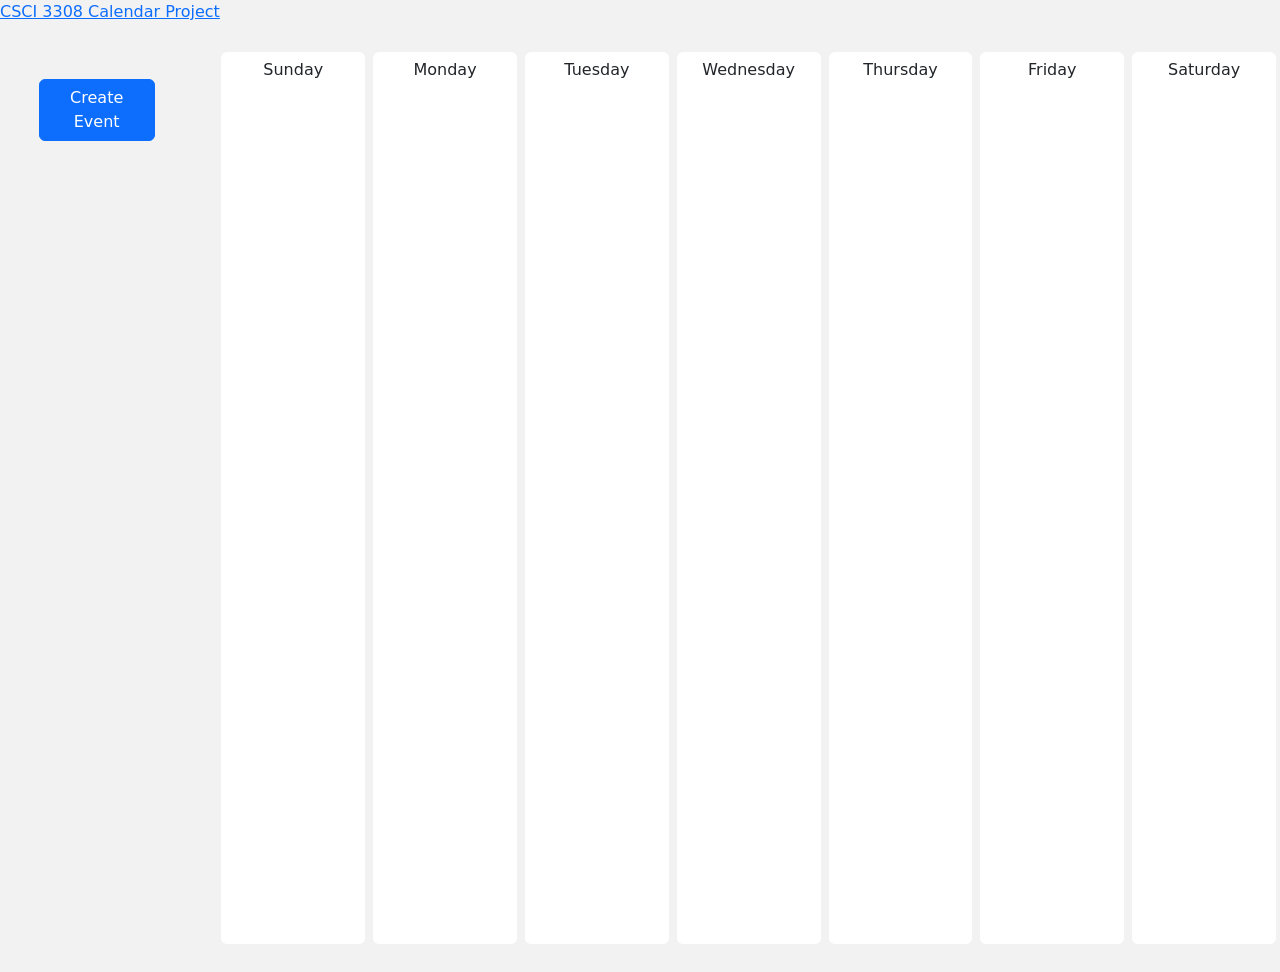
<file: Calendar/index.html>
<!doctype html>
<html lang="en">
  <head>
    <meta charset="utf-8">
    <meta name="viewport" content="width=device-width, initial-scale=1">
    <title>Lab 4 - Calendar</title>
    <link href="https://cdn.jsdelivr.net/npm/bootstrap@5.3.3/dist/css/bootstrap.min.css" rel="stylesheet" integrity="sha384-QWTKZyjpPEjISv5WaRU9OFeRpok6YctnYmDr5pNlyT2bRjXh0JMhjY6hW+ALEwIH" crossorigin="anonymous">
    <link rel="stylesheet" href="./resources/css/style.css">
  </head>
  <body>
    <a href="./Calendar/index.html">CSCI 3308 Calendar Project</a>
    <div class="row">
        <div class="col-2">
            <div class="custom-container">
                <button class="btn btn-primary mt-3" type="button" data-bs-toggle="modal" data-bs-target="#event_modal">
                    Create Event
                </button>
            </div>
        </div>
        <div class="col">
            <div class="container-md container-fluid py-4 h-100">
                <div id="calendar" class="row h-100">
                    <div class="col-sm m-1 bg-white rounded px-1 px-md-2" id="sunday">
                        <div class="h6 text-center position-relative py-2 day">
                            Sunday
                        </div>
                    </div>
                    <div class="col-sm m-1 bg-white rounded px-1 px-md-2" id="monday">
                        <div class="h6 text-center position-relative py-2 day">
                            Monday
                        </div>
                    </div>
                    <div class="col-sm m-1 bg-white rounded px-1 px-md-2" id="tuesday">
                        <div class="h6 text-center position-relative py-2 day">
                            Tuesday
                        </div>
                    </div>
                    <div class="col-sm m-1 bg-white rounded px-1 px-md-2" id="wednesday">
                        <div class="h6 text-center position-relative py-2 day">
                            Wednesday
                        </div>
                    </div>
                    <div class="col-sm m-1 bg-white rounded px-1 px-md-2" id="thursday">
                        <div class="h6 text-center position-relative py-2 day">
                            Thursday
                        </div>
                    </div>
                    <div class="col-sm m-1 bg-white rounded px-1 px-md-2" id="friday">
                        <div class="h6 text-center position-relative py-2 day">
                            Friday
                        </div>
                    </div>
                    <div class="col-sm m-1 bg-white rounded px-1 px-md-2" id="saturday">
                        <div class="h6 text-center position-relative py-2 day">
                            Saturday
                        </div>
                    </div>
                </div>        
            </div>
        </div>
    </div>

    <!-- Event creation modal -->
    <div class="modal fade" id="event_modal" tabindex="-1" aria-labelledby="event_modal_label" aria-hidden="true">
      <div class="modal-dialog">
        <div class="modal-content">
          <div class="modal-header">
            <h5 class="modal-title" id="event_modal_label">Create Event</h5>
            <button type="button" class="btn-close" data-bs-dismiss="modal" aria-label="Close"></button>
          </div>
          <div class="modal-body">
            <form id="event_form">
              <div class="mb-3">
                <label for="event_name" class="form-label">Event Name</label>
                <input type="text" class="form-control" id="event_name" required>
              </div>

              <div class="mb-3">
                <label for="event_category" class="form-label">Category</label>
                <select class="form-control" id="event_category" required>
                  <option value="" disabled selected>Choose a category</option>
                  <option value="academic">Academic</option>
                  <option value="work">Work</option>
                  <option value="personal">Personal</option>
                  <option value="social">Social</option>
                </select>
              </div>

              <div class="mb-3">
                <label for="event_weekday" class="form-label">Weekday</label>
                <select class="form-control" id="event_weekday" required>
                  <option value="" disabled selected>Choose a day</option>
                  <option value="sunday">Sunday</option>
                  <option value="monday">Monday</option>
                  <option value="tuesday">Tuesday</option>
                  <option value="wednesday">Wednesday</option>
                  <option value="thursday">Thursday</option>
                  <option value="friday">Friday</option>
                  <option value="saturday">Saturday</option>
                </select>
              </div>

              <div class="mb-3">
                <label for="event_time" class="form-label">Time</label>
                <input type="time" class="form-control" id="event_time" required>
              </div>

              <div class="mb-3">
                <label for="event_modality" class="form-label">Modality</label>
                <select class="form-control" id="event_modality" required onchange="updateLocationOptions(this.value)">
                  <option value="in-person">In Person</option>
                  <option value="remote">Remote</option>
                </select>
              </div>

              <div class="mb-3" id="location_container">
                <label for="event_location" class="form-label">Location</label>
                <input type="text" class="form-control" id="event_location">
              </div>

              <div class="mb-3" id="remote_url_container">
                <label for="event_remote_url" class="form-label">Remote URL</label>
                <input type="text" class="form-control" id="event_remote_url"
                       placeholder="https://example.com/meeting"
                       pattern="^https?:\/\/.+\..+$">
              </div>

              <div class="mb-3">
                <label for="event_attendees" class="form-label">Attendees</label>
                <input type="text" class="form-control" id="event_attendees"
                       placeholder="Comma-separated names">
              </div>
            </form>
          </div>
          <div class="modal-footer">
            <button type="button" class="btn btn-secondary" data-bs-dismiss="modal">Close</button>
            <button type="button" class="btn btn-primary" onclick="saveEvent()">Save Event</button>
          </div>
        </div>
      </div>
    </div>

    <script src="https://cdn.jsdelivr.net/npm/bootstrap@5.3.3/dist/js/bootstrap.bundle.min.js" integrity="sha384-YvpcrYf0tY3lHB60NNkmXc5s9fDVZLESaAA55NDzOxhy9GkcIdslK1eN7N6jIeHz" crossorigin="anonymous"></script>
    <script src="./resources/js/script.js"></script>
  </body>
</html>
</file>
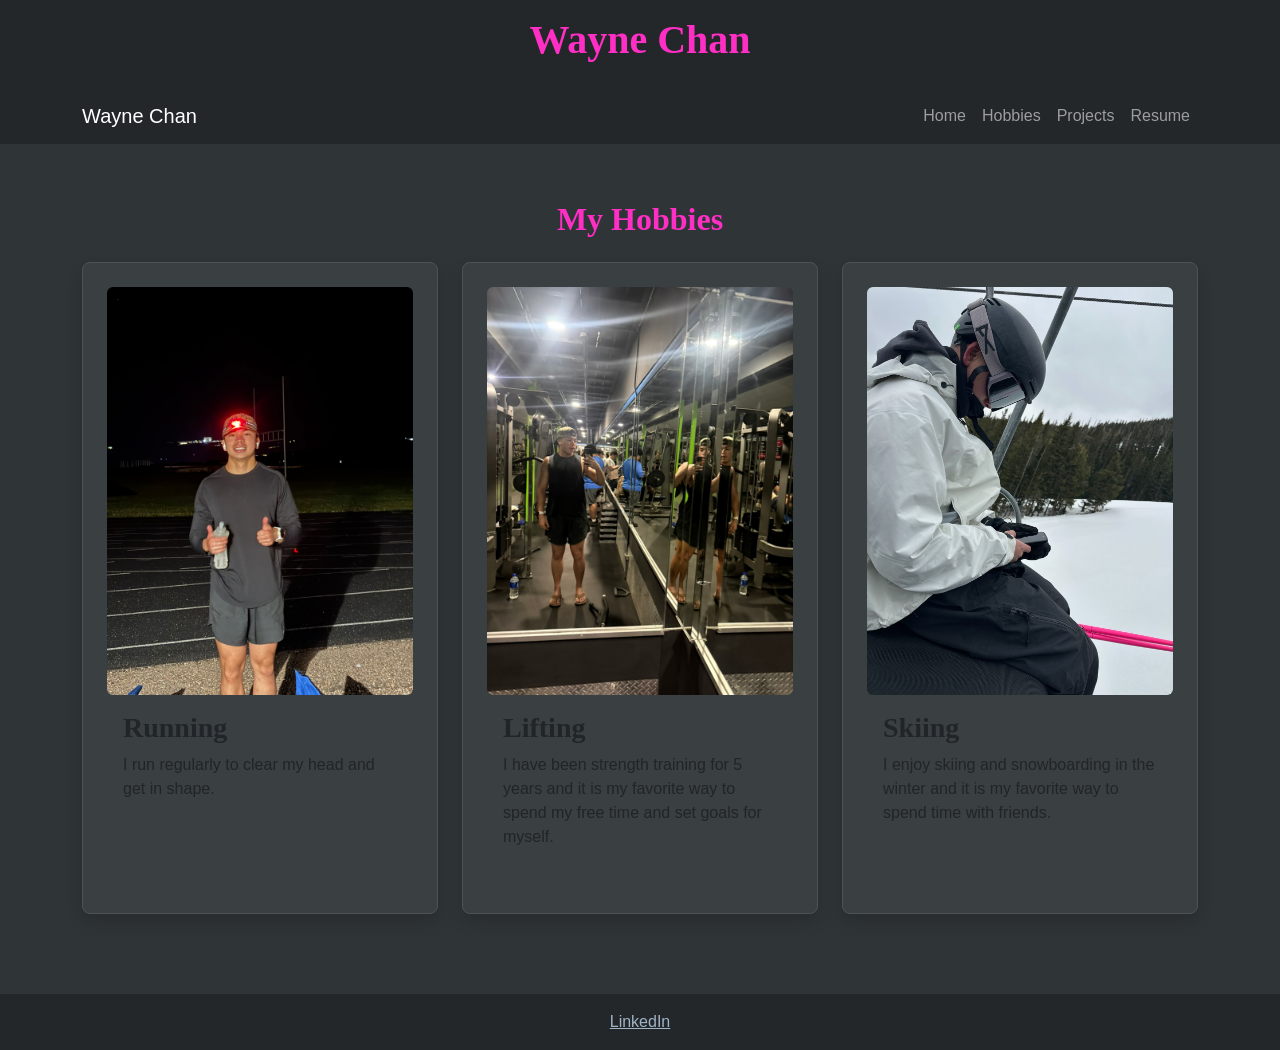
<file: views/hobbies.html>
<!DOCTYPE html>
<html lang="en">
<head>
  <meta charset="UTF-8" />
  <meta name="viewport" content="width=device-width, initial-scale=1.0" />
  <title>Hobbies | Wayne Chan</title>
  <link
    href="https://cdn.jsdelivr.net/npm/bootstrap@5.3.2/dist/css/bootstrap.min.css"
    rel="stylesheet"
    integrity="sha384-T3c6CoIi6uLrA9TneNEoa7RxnatzjcDSCmG1MXxSR1GAsXEV/Dwwykc2MPK8M2HN"
    crossorigin="anonymous"
  />
  <link rel="stylesheet" href="../resources/css/styles.css" />
</head>
<body>

  <header class="text-center p-3">
    <h1>Wayne Chan</h1>
  </header>

  <nav class="navbar navbar-expand-lg navbar-dark" style="background-color:#23272a;">
    <div class="container">
      <a class="navbar-brand" href="home.html">Wayne Chan</a>
      <button class="navbar-toggler" type="button" data-bs-toggle="collapse" data-bs-target="#navMenu">
        <span class="navbar-toggler-icon"></span>
      </button>
      <div class="collapse navbar-collapse" id="navMenu">
        <ul class="navbar-nav ms-auto">
          <li class="nav-item"><a class="nav-link" href="home.html">Home</a></li>
          <li class="nav-item"><a class="nav-link" href="hobbies.html">Hobbies</a></li>
          <li class="nav-item"><a class="nav-link" href="projects.html">Projects</a></li>
          <li class="nav-item"><a class="nav-link" href="resume.html">Resume</a></li>
        </ul>
      </div>
    </div>
  </nav>

  <main class="container my-4">
    <h2 class="text-center mb-4">My Hobbies</h2>

    <div class="row">
      <div class="col-md-4 mb-4">
        <section class="hobby-card card shadow h-100">
          <img src="../resources/img/hobby1.jpg" class="card-img-top" alt="Wayne running outdoors" />
          <div class="card-body">
            <h3 class="card-title">Running</h3>
            <p class="card-text">I run regularly to clear my head and get in shape.</p>
          </div>
        </section>
      </div>

      <div class="col-md-4 mb-4">
        <section class="hobby-card card shadow h-100">
          <img src="../resources/img/hobby2.jpg" class="card-img-top" alt="Wayne lifting weights in the gym" />
          <div class="card-body">
            <h3 class="card-title">Lifting</h3>
            <p class="card-text">I have been strength training for 5 years and it is my favorite way to spend my free time and set goals for myself.</p>
          </div>
        </section>
      </div>

      <div class="col-md-4 mb-4">
        <section class="hobby-card card shadow h-100">
          <img src="../resources/img/hobby3.jpg" class="card-img-top" alt="Wayne skiing down a snowy slope" />
          <div class="card-body">
            <h3 class="card-title">Skiing</h3>
            <p class="card-text">I enjoy skiing and snowboarding in the winter and it is my favorite way to spend time with friends.</p>
          </div>
        </section>
      </div>
    </div>
  </main>

  <footer class="text-center p-3">
    <a href="https://www.linkedin.com/in/yourprofile" target="_blank">LinkedIn</a>
  </footer>

  <script
    src="https://cdn.jsdelivr.net/npm/bootstrap@5.3.2/dist/js/bootstrap.bundle.min.js"
    integrity="sha384-C6RzsynM9kWDrMNeT87bh95OGNyZPhcTNXj1NW7RuBCsyN/o0jlpcV8Qyq46cDfL"
    crossorigin="anonymous"
  ></script>
</body>
</html>
</file>
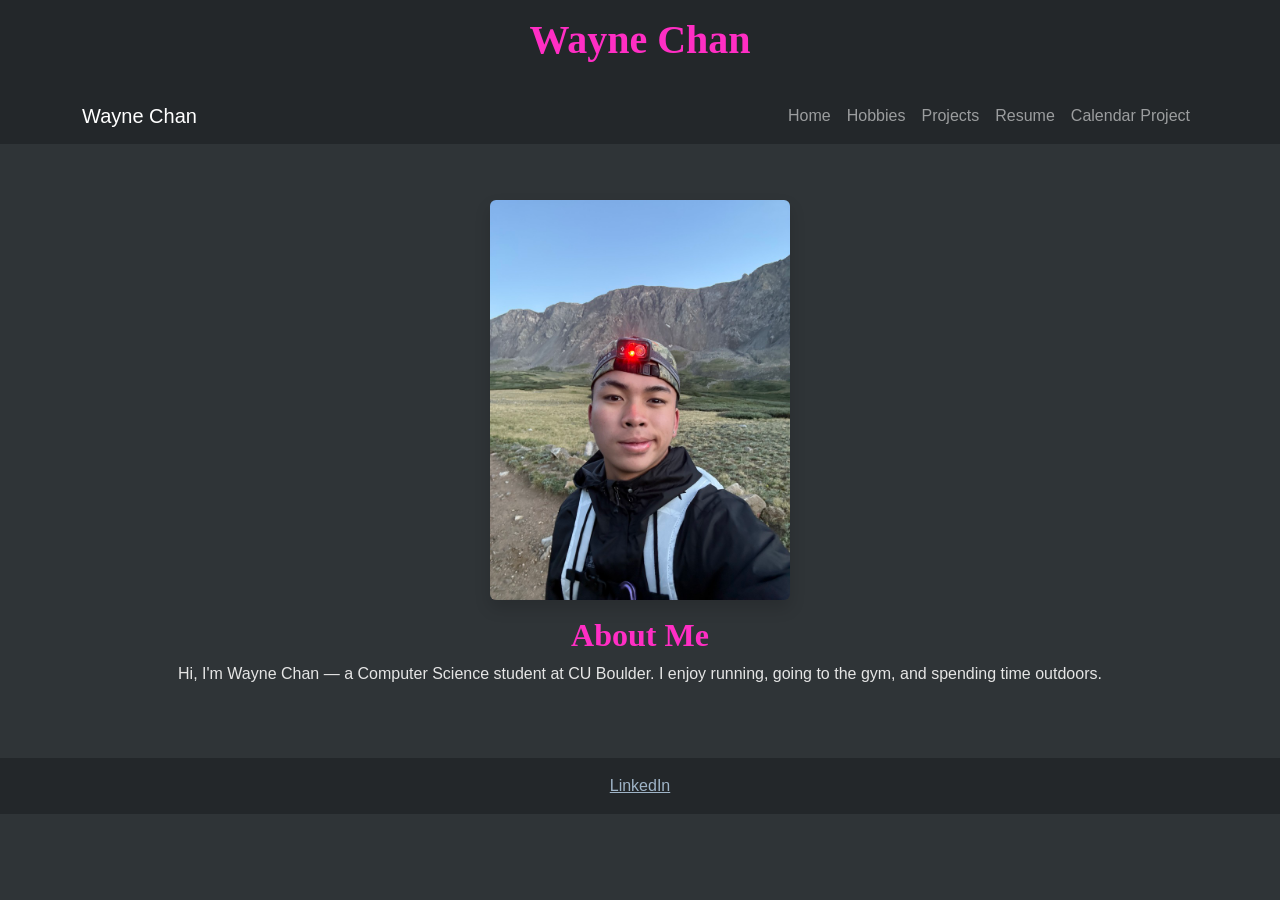
<file: views/home.html>
<!DOCTYPE html>
<html lang="en">
<head>
  <meta charset="UTF-8" />
  <meta name="viewport" content="width=device-width, initial-scale=1.0" />
  <title>Home | Wayne Chan</title>
  <link
    href="https://cdn.jsdelivr.net/npm/bootstrap@5.3.2/dist/css/bootstrap.min.css"
    rel="stylesheet"
    integrity="sha384-T3c6CoIi6uLrA9TneNEoa7RxnatzjcDSCmG1MXxSR1GAsXEV/Dwwykc2MPK8M2HN"
    crossorigin="anonymous"
  />
  <link rel="stylesheet" href="../resources/css/styles.css" />
</head>
<body>

  <header class="text-center p-3">
    <h1>Wayne Chan</h1>
  </header>

  <nav class="navbar navbar-expand-lg navbar-dark" style="background-color:#23272a;">
    <div class="container">
      <a class="navbar-brand" href="home.html">Wayne Chan</a>
      <button class="navbar-toggler" type="button" data-bs-toggle="collapse" data-bs-target="#navMenu">
        <span class="navbar-toggler-icon"></span>
      </button>
      <div class="collapse navbar-collapse" id="navMenu">
        <ul class="navbar-nav ms-auto">
          <li class="nav-item"><a class="nav-link" href="home.html">Home</a></li>
          <li class="nav-item"><a class="nav-link" href="hobbies.html">Hobbies</a></li>
          <li class="nav-item"><a class="nav-link" href="projects.html">Projects</a></li>
          <li class="nav-item"><a class="nav-link" href="resume.html">Resume</a></li>
          <li class="nav-item"><a class="nav-link" href="../Calendar/index.html">Calendar Project</a></li>
        </ul>
      </div>
    </div>
  </nav>

  <main class="container my-4">
    <section class="text-center">
      <img
        src="../resources/img/profile.jpg"
        alt="Photo of Wayne Chan"
        class="rounded shadow"
        style="max-width: 300px;"
      />
      <h2 class="mt-3">About Me</h2>
      <p>
        Hi, I'm Wayne Chan — a Computer Science student at CU Boulder. I enjoy running, going to the gym, and spending time outdoors.
      </p>
    </section>
  </main>

  <footer class="text-center p-3">
    <a href="https://www.linkedin.com/in/yourprofile" target="_blank">LinkedIn</a>
  </footer>

  <script
    src="https://cdn.jsdelivr.net/npm/bootstrap@5.3.2/dist/js/bootstrap.bundle.min.js"
    integrity="sha384-C6RzsynM9kWDrMNeT87bh95OGNyZPhcTNXj1NW7RuBCsyN/o0jlpcV8Qyq46cDfL"
    crossorigin="anonymous"
  ></script>
</body>
</html>
</file>
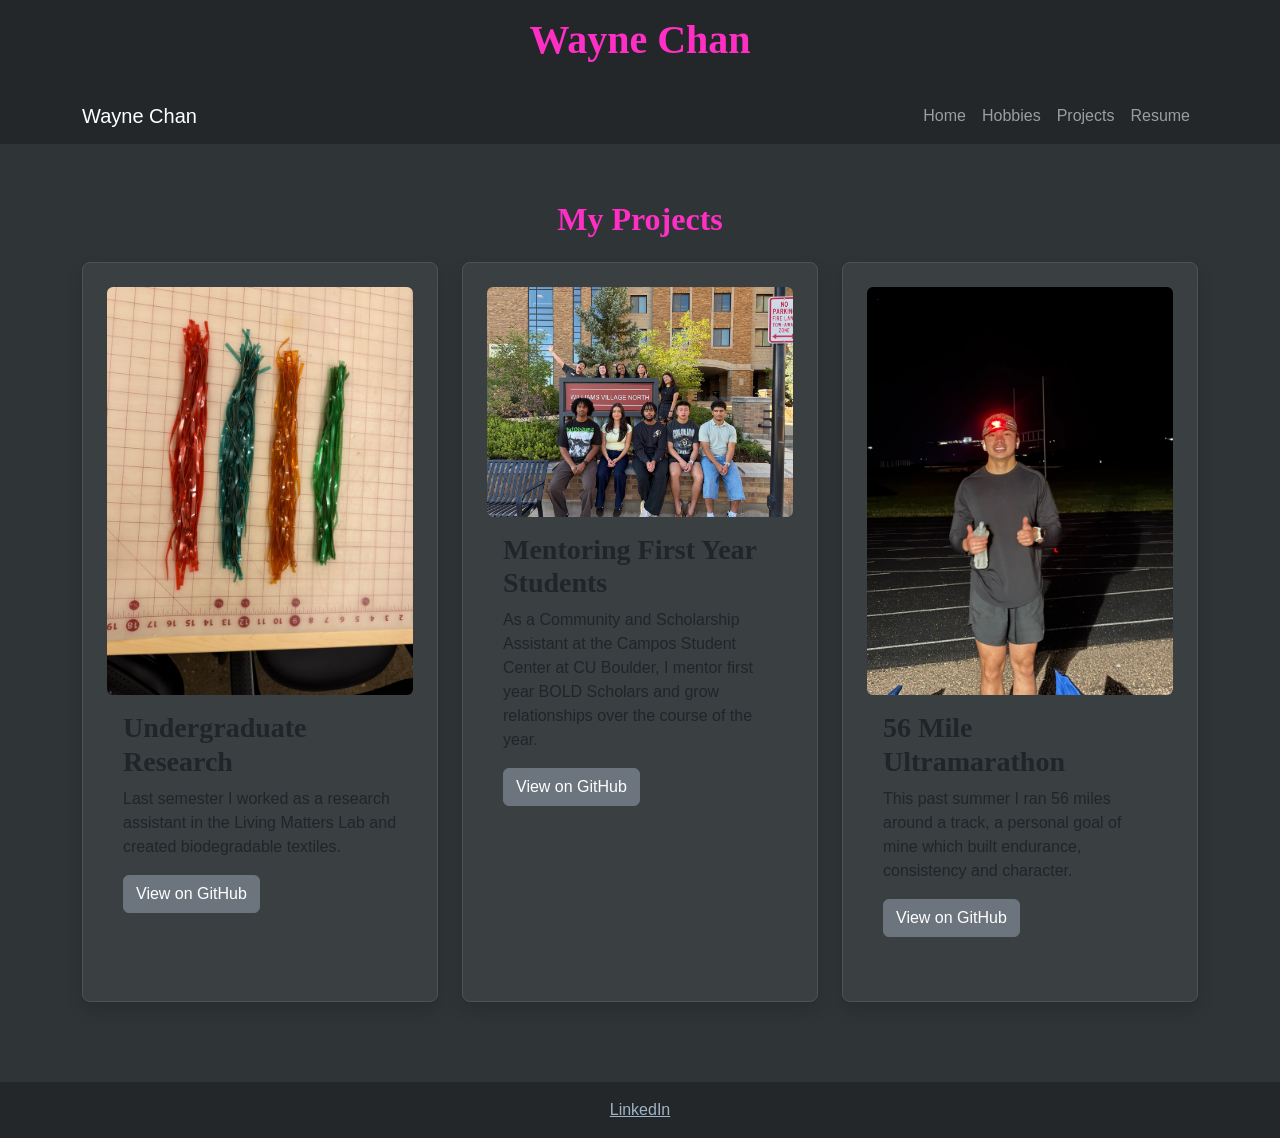
<file: views/projects.html>
<!DOCTYPE html>
<html lang="en">
<head>
  <meta charset="UTF-8" />
  <meta name="viewport" content="width=device-width, initial-scale=1.0" />
  <title>Projects | Wayne Chan</title>
  <link
    href="https://cdn.jsdelivr.net/npm/bootstrap@5.3.2/dist/css/bootstrap.min.css"
    rel="stylesheet"
    integrity="sha384-T3c6CoIi6uLrA9TneNEoa7RxnatzjcDSCmG1MXxSR1GAsXEV/Dwwykc2MPK8M2HN"
    crossorigin="anonymous"
  />
  <link rel="stylesheet" href="../resources/css/styles.css" />
</head>
<body>

  <header class="text-center p-3">
    <h1>Wayne Chan</h1>
  </header>

  <nav class="navbar navbar-expand-lg navbar-dark" style="background-color:#23272a;">
    <div class="container">
      <a class="navbar-brand" href="home.html">Wayne Chan</a>
      <button class="navbar-toggler" type="button" data-bs-toggle="collapse" data-bs-target="#navMenu">
        <span class="navbar-toggler-icon"></span>
      </button>
      <div class="collapse navbar-collapse" id="navMenu">
        <ul class="navbar-nav ms-auto">
          <li class="nav-item"><a class="nav-link" href="home.html">Home</a></li>
          <li class="nav-item"><a class="nav-link" href="hobbies.html">Hobbies</a></li>
          <li class="nav-item"><a class="nav-link" href="projects.html">Projects</a></li>
          <li class="nav-item"><a class="nav-link" href="resume.html">Resume</a></li>
        </ul>
      </div>
    </div>
  </nav>

  <main class="container my-4">
    <h2 class="text-center mb-4">My Projects</h2>

    <div class="row">
      <div class="col-md-4 mb-4">
        <section class="project-entry card shadow h-100">
          <img src="../resources/img/project1.jpg" class="card-img-top" alt="Photo related to lab research" />
          <div class="card-body">
            <h3 class="card-title">Undergraduate Research</h3>
            <p class="card-text">Last semester I worked as a research assistant in the Living Matters Lab and created biodegradable textiles.</p>
            <a href="https://github.com/yourusername/project1" target="_blank" class="btn btn-secondary">View on GitHub</a>
          </div>
        </section>
      </div>

      <div class="col-md-4 mb-4">
        <section class="project-entry card shadow h-100">
          <img src="../resources/img/project2.jpg" class="card-img-top" alt="Photo related to BOLD mentoring program" />
          <div class="card-body">
            <h3 class="card-title">Mentoring First Year Students</h3>
            <p class="card-text">As a Community and Scholarship Assistant at the Campos Student Center at CU Boulder, I mentor first year BOLD Scholars and grow relationships over the course of the year.</p>
            <a href="https://github.com/yourusername/project2" target="_blank" class="btn btn-secondary">View on GitHub</a>
          </div>
        </section>
      </div>

      <div class="col-md-4 mb-4">
        <section class="project-entry card shadow h-100">
          <img src="../resources/img/project3.jpg" class="card-img-top" alt="Photo from the 56-mile ultramarathon" />
          <div class="card-body">
            <h3 class="card-title">56 Mile Ultramarathon</h3>
            <p class="card-text">This past summer I ran 56 miles around a track, a personal goal of mine which built endurance, consistency and character.</p>
            <a href="https://github.com/yourusername/project3" target="_blank" class="btn btn-secondary">View on GitHub</a>
          </div>
        </section>
      </div>
    </div>
  </main>

  <footer class="text-center p-3">
    <a href="https://www.linkedin.com/in/yourprofile" target="_blank">LinkedIn</a>
  </footer>

  <script
    src="https://cdn.jsdelivr.net/npm/bootstrap@5.3.2/dist/js/bootstrap.bundle.min.js"
    integrity="sha384-C6RzsynM9kWDrMNeT87bh95OGNyZPhcTNXj1NW7RuBCsyN/o0jlpcV8Qyq46cDfL"
    crossorigin="anonymous"
  ></script>
</body>
</html>
</file>
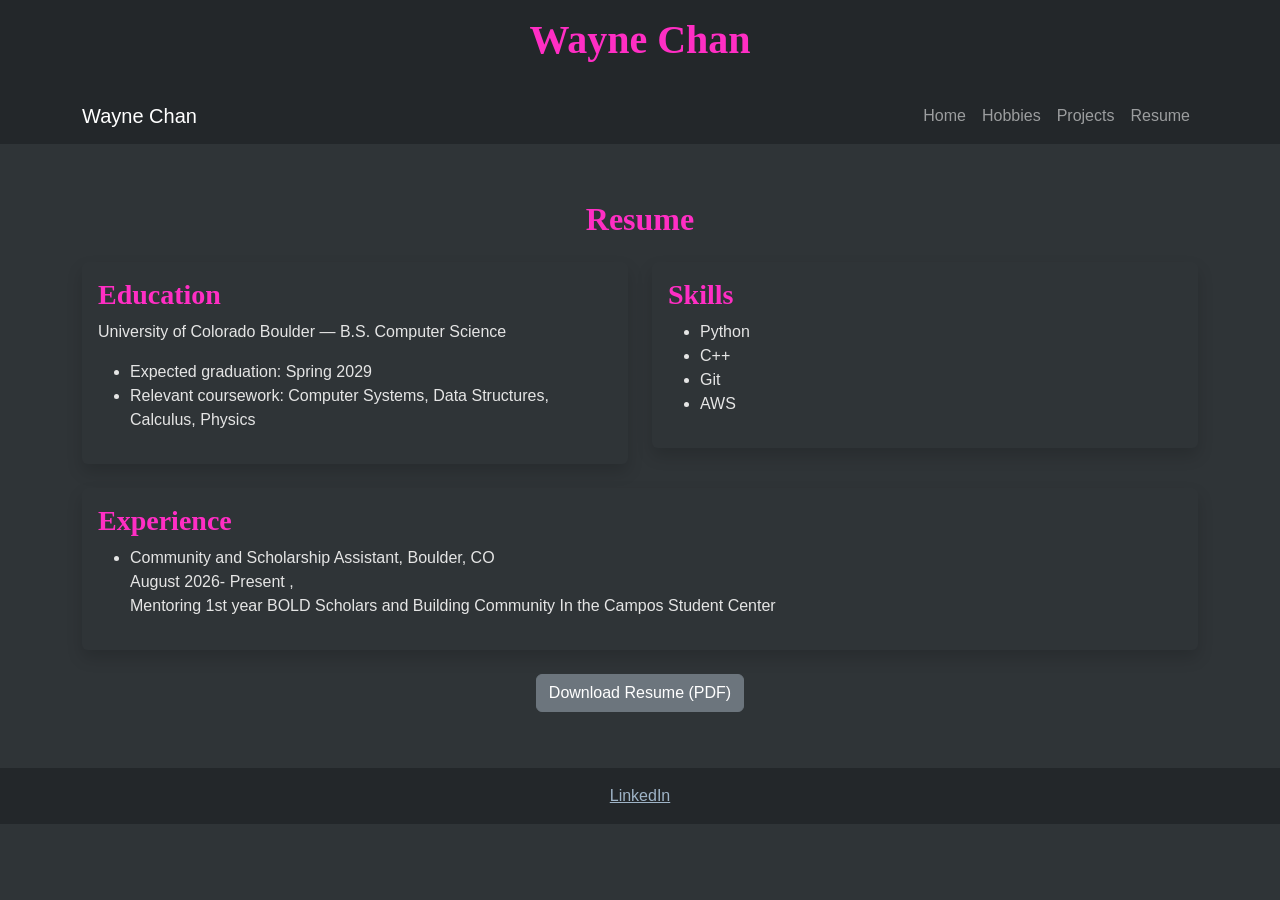
<file: views/resume.html>
<!DOCTYPE html>
<html lang="en">
<head>
  <meta charset="UTF-8" />
  <meta name="viewport" content="width=device-width, initial-scale=1.0" />
  <title>Resume | Wayne Chan</title>
  <link
    href="https://cdn.jsdelivr.net/npm/bootstrap@5.3.2/dist/css/bootstrap.min.css"
    rel="stylesheet"
    integrity="sha384-T3c6CoIi6uLrA9TneNEoa7RxnatzjcDSCmG1MXxSR1GAsXEV/Dwwykc2MPK8M2HN"
    crossorigin="anonymous"
  />
  <link rel="stylesheet" href="../resources/css/styles.css" />
</head>
<body>

  <header class="text-center p-3">
    <h1>Wayne Chan</h1>
  </header>

  <nav class="navbar navbar-expand-lg navbar-dark" style="background-color:#23272a;">
    <div class="container">
      <a class="navbar-brand" href="home.html">Wayne Chan</a>
      <button class="navbar-toggler" type="button" data-bs-toggle="collapse" data-bs-target="#navMenu">
        <span class="navbar-toggler-icon"></span>
      </button>
      <div class="collapse navbar-collapse" id="navMenu">
        <ul class="navbar-nav ms-auto">
          <li class="nav-item"><a class="nav-link" href="home.html">Home</a></li>
          <li class="nav-item"><a class="nav-link" href="hobbies.html">Hobbies</a></li>
          <li class="nav-item"><a class="nav-link" href="projects.html">Projects</a></li>
          <li class="nav-item"><a class="nav-link" href="resume.html">Resume</a></li>
        </ul>
      </div>
    </div>
  </nav>

  <main class="container my-4">
    <h2 class="text-center mb-4">Resume</h2>

    <div class="row">
      <div class="col-md-6 mb-4">
        <section class="p-3 shadow rounded">
          <h3>Education</h3>
          <p>University of Colorado Boulder — B.S. Computer Science</p>
          <ul>
            <li>Expected graduation: Spring 2029</li>
            <li>Relevant coursework: Computer Systems, Data Structures, Calculus, Physics</li>
          </ul>
        </section>
      </div>

      <div class="col-md-6 mb-4">
        <section class="p-3 shadow rounded">
          <h3>Skills</h3>
          <ul>
            <li>Python</li>
            <li>C++</li>
            <li>Git</li>
            <li>AWS</li>
          </ul>
        </section>
      </div>
    </div>

    <section class="p-3 shadow rounded mb-4">
      <h3>Experience</h3>
      <ul>
        <li>Community and Scholarship Assistant, Boulder, CO      <ul></ul>      August 2026- Present ,<ul></ul> Mentoring 1st year BOLD Scholars and Building Community In the Campos Student Center</ul></li>
       
      </ul>
    </section>

    <div class="text-center">
      <a href="../resources/resume.pdf" download class="btn btn-secondary">Download Resume (PDF)</a>
    </div>
  </main>

  <footer class="text-center p-3">
    <a href="https://www.linkedin.com/in/yourprofile" target="_blank">LinkedIn</a>
  </footer>

  <script
    src="https://cdn.jsdelivr.net/npm/bootstrap@5.3.2/dist/js/bootstrap.bundle.min.js"
    integrity="sha384-C6RzsynM9kWDrMNeT87bh95OGNyZPhcTNXj1NW7RuBCsyN/o0jlpcV8Qyq46cDfL"
    crossorigin="anonymous"
  ></script>
</body>
</html>
</file>
<file: Calendar/resources/css/style.css>
h1{
    text-align: center;
    padding-top: 2%;
}
body {
    height: 100%;
    background-color: #f2f2f2;
  }
  
  .event:hover {
    cursor: pointer;
  }
  
  .hidden {
    visibility: hidden;
    height: 0;
  }
  
  #calendar {
    height: 100vh !important;
  }

.custom-container {
    width: 100%;
    padding: 20%;
}
</file>
<file: resources/css/styles.css>
/* ===== Element selector ===== */
body {
  margin: 0;
  font-family: Arial, sans-serif;
  color: #e5e5e5;
  background-color: #2f3437;
}

/* ===== Custom colors + typography ===== */
h1, h2, h3 {
  font-family: Georgia, serif;
  color: #ff2ec4;
  font-weight: bold;
}

/* ===== Header styling ===== */
header {
  background-color: #23272a;
  color: #f2f2f2;
  padding: 1.5rem;
  text-align: center;
}

/* ===== Nav bar ===== */
nav {
  display: flex;
  justify-content: center;
  gap: 1rem;
  background-color: #3a3f42;
  padding: 1rem;
}

/* ===== Class selector: makes links LOOK like buttons ===== */
.nav-btn {
  background-color: #5c6266;
  color: #f2f2f2;
  padding: 0.5rem 1rem;
  text-decoration: none;
  border-radius: 6px;
  transition: background-color 0.2s;
}

.nav-btn:hover {
  background-color: #787f83;
}

/* ===== Main content spacing ===== */
main {
  max-width: 900px;
  margin: 0 auto;
  padding: 2rem;
}

/* ===== Hobby & project cards ===== */
.hobby-card,
.project-entry {
  background-color: #3a3f42;
  border: 1px solid #4d5256;
  border-radius: 8px;
  padding: 1.5rem;
  margin-bottom: 1.5rem;
  box-shadow: 0 2px 6px rgba(0, 0, 0, 0.3);
}

.hobby-card img,
.project-entry img {
  max-width: 100%;
  border-radius: 6px;
}

/* ===== Links inside content (not nav) ===== */
main a {
  color: #9fb4c7;
}

main a:hover {
  color: #c3d4e0;
}

/* ===== Footer ===== */
footer {
  background-color: #23272a;
  color: #d5d5d5;
  text-align: center;
  padding: 1rem;
}

footer a {
  color: #9fb4c7;
}
</file>
